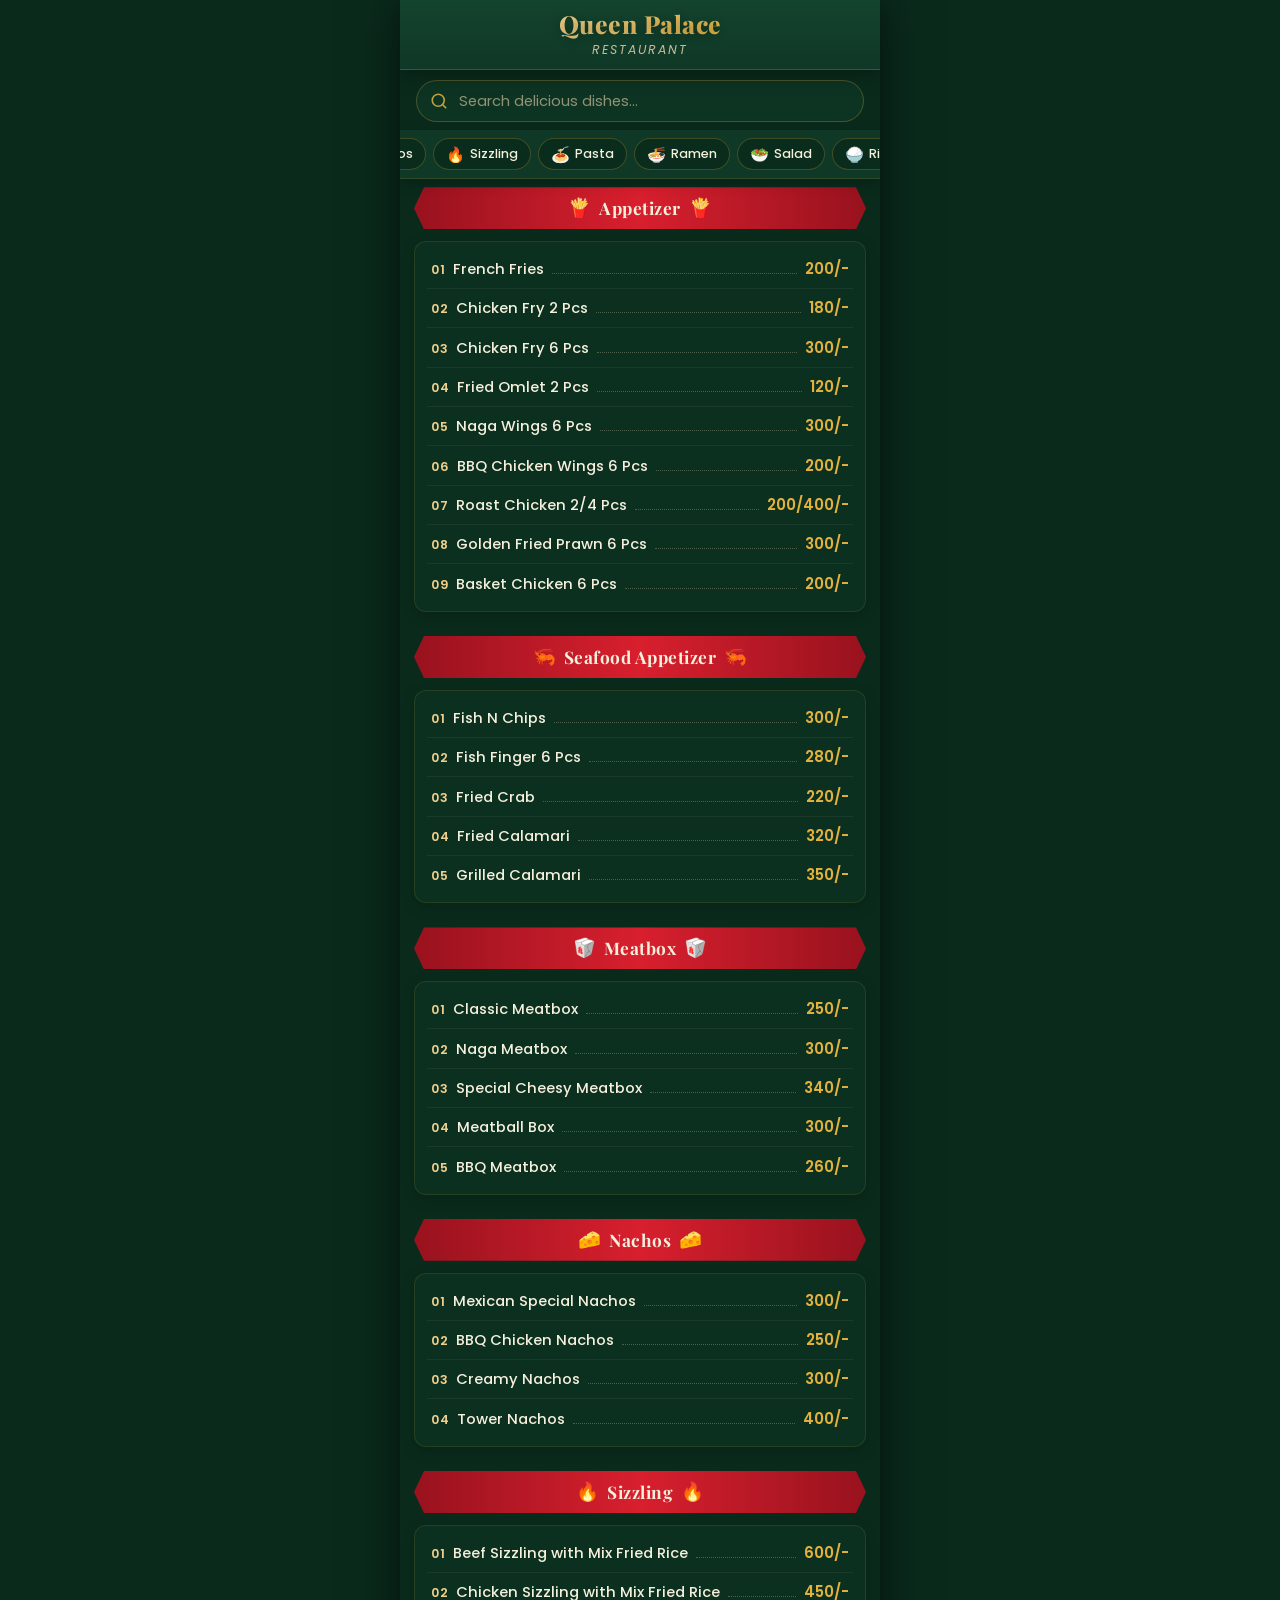
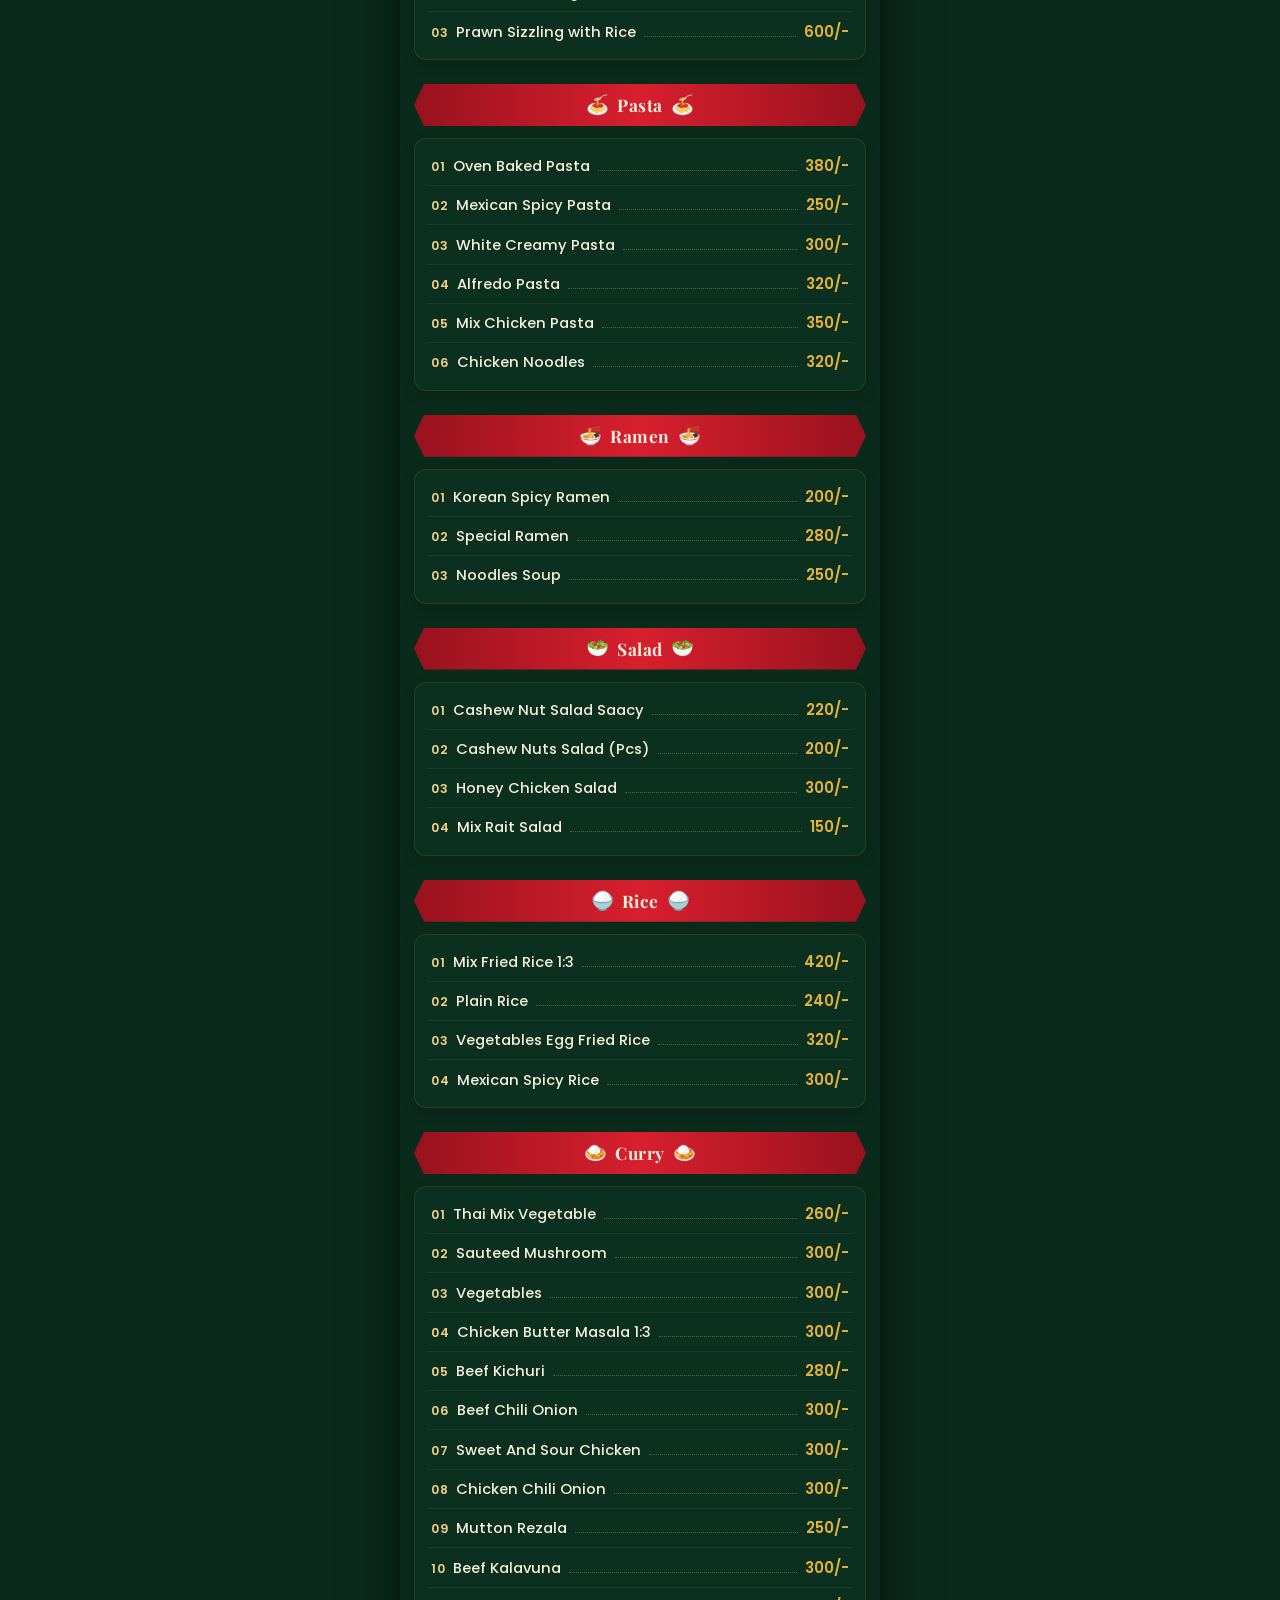
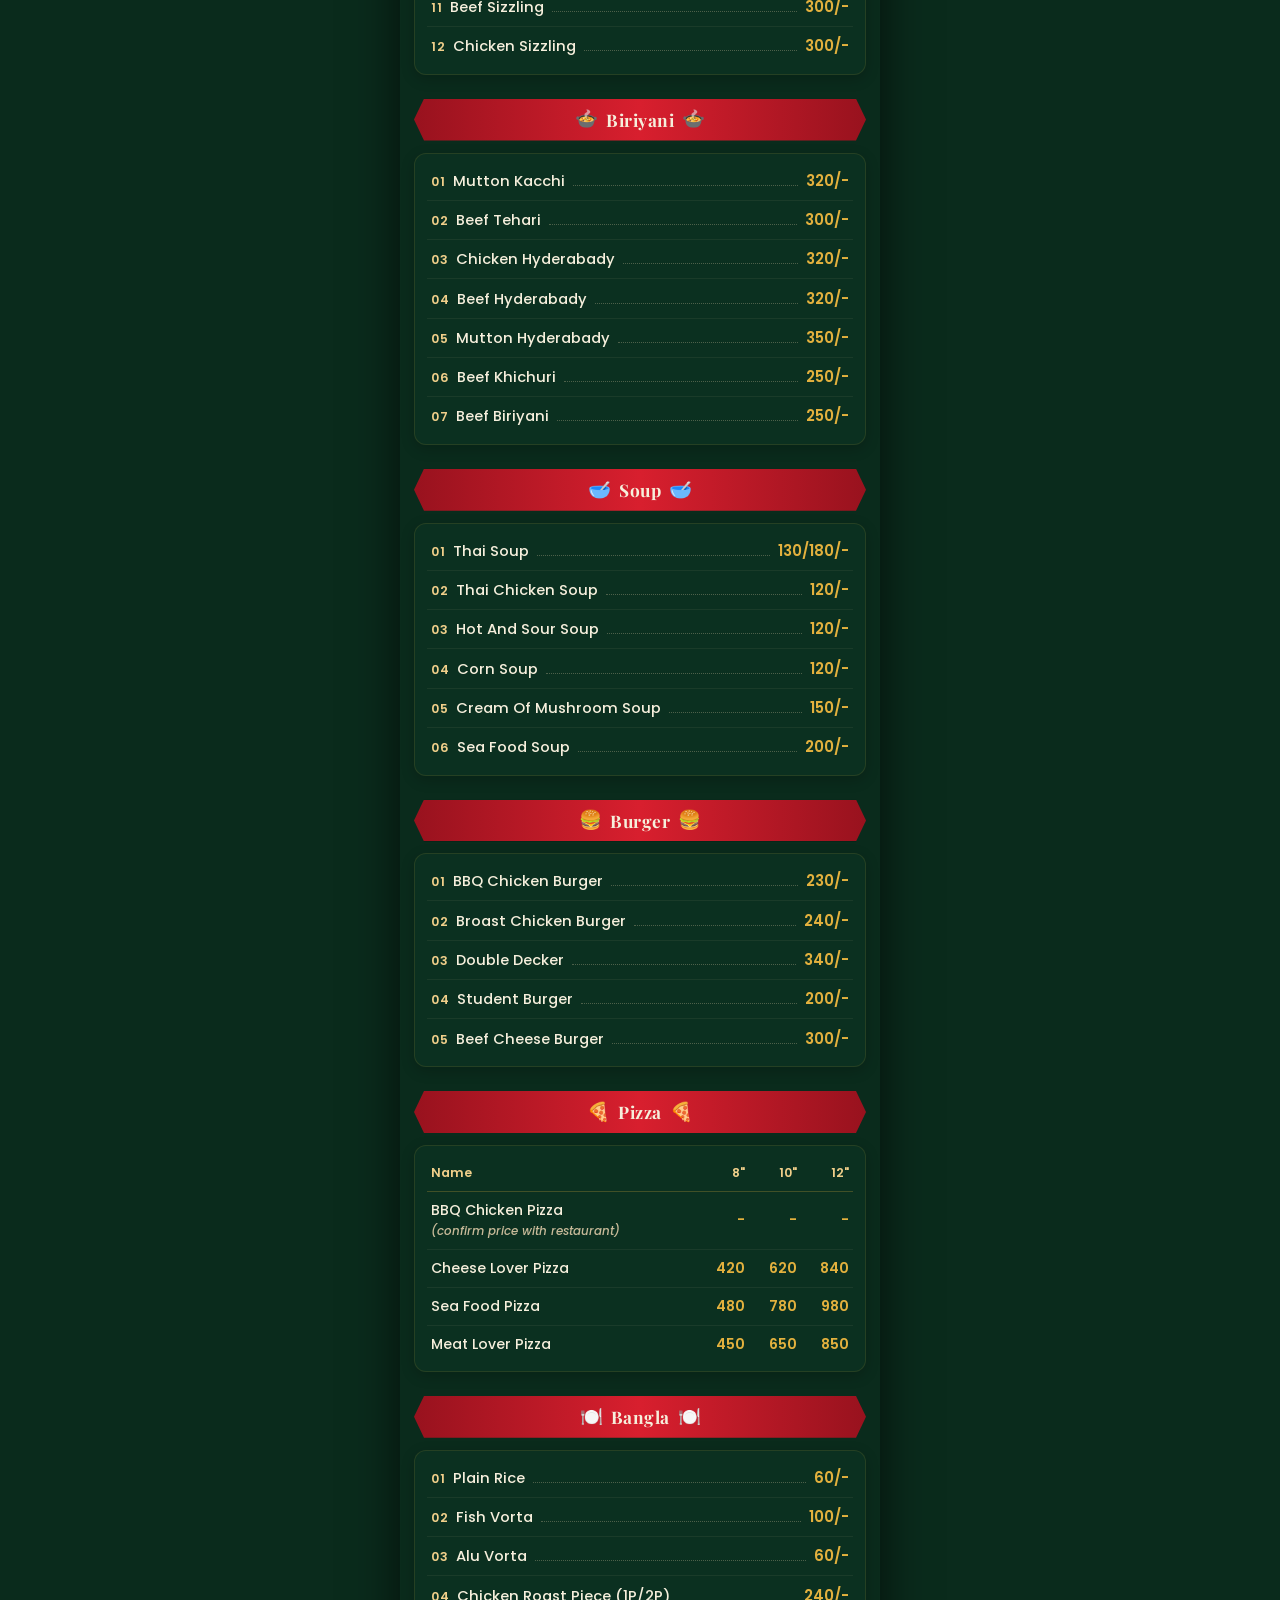
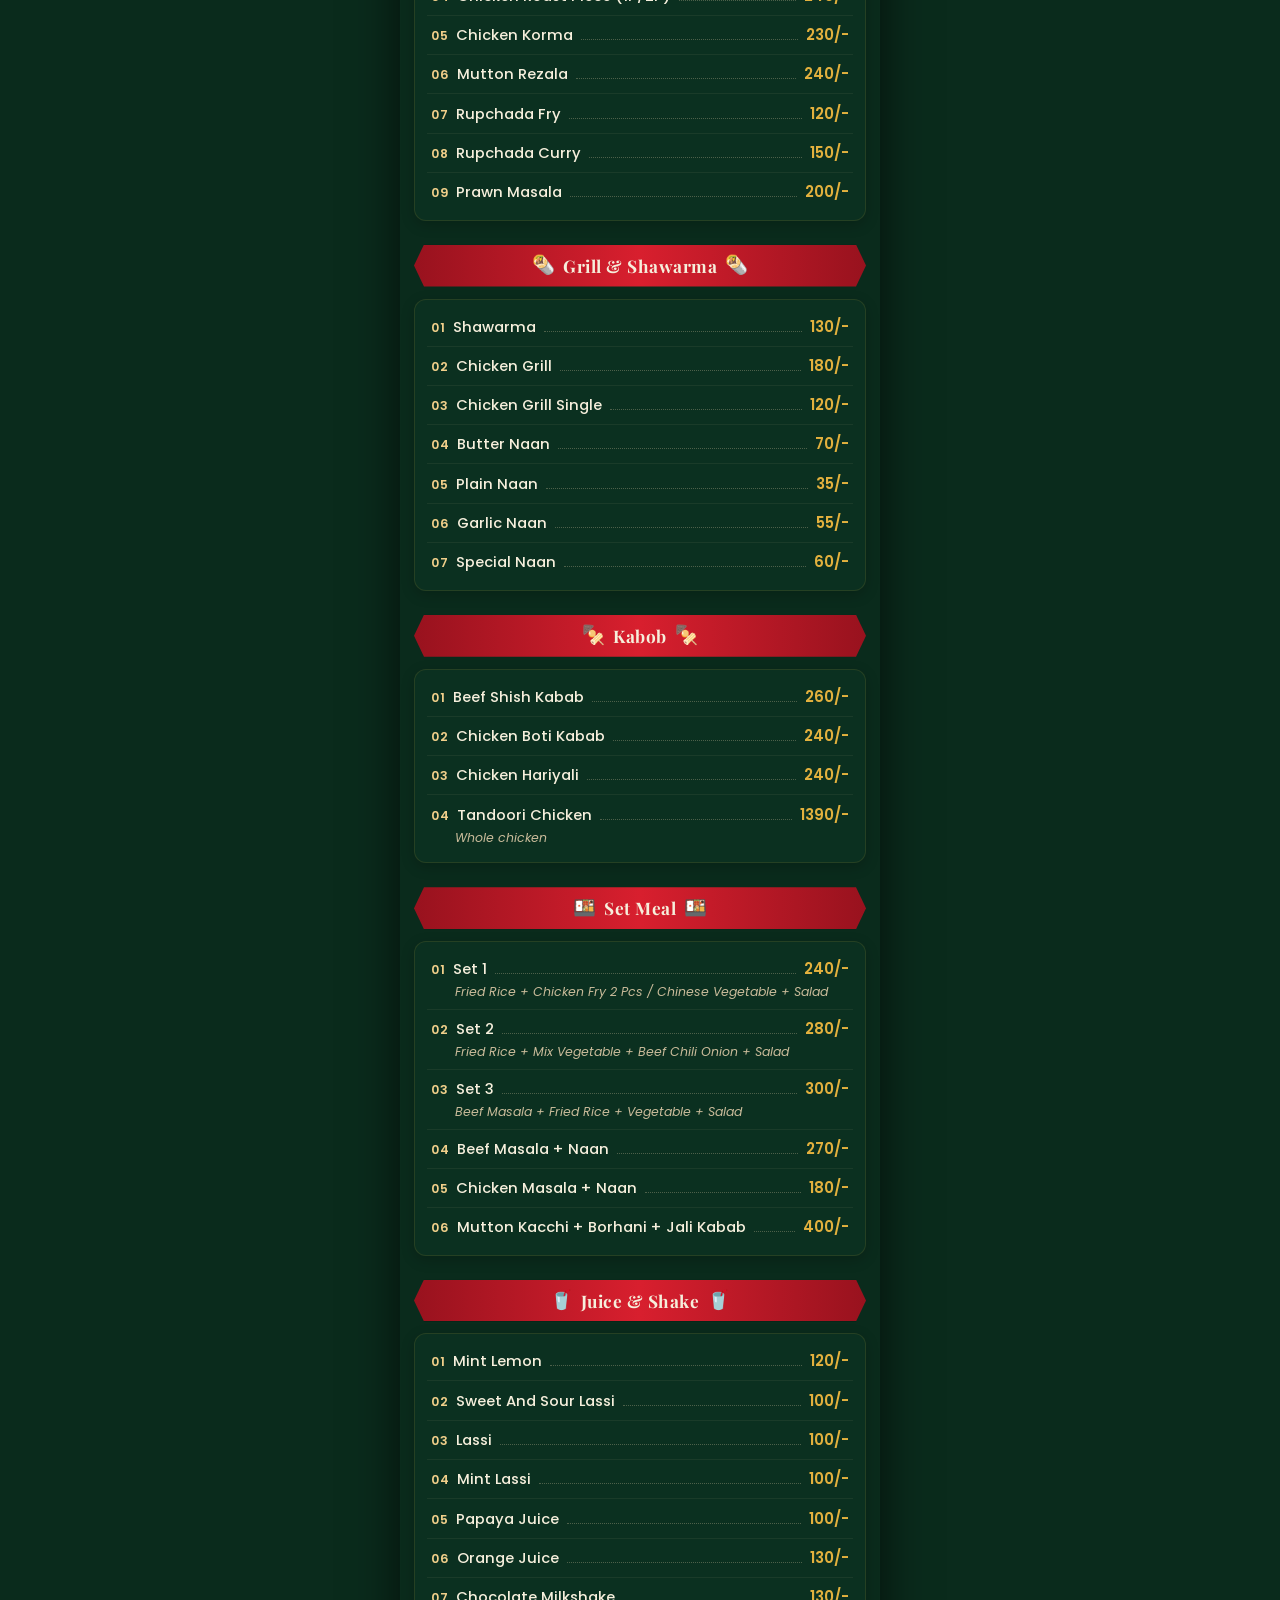
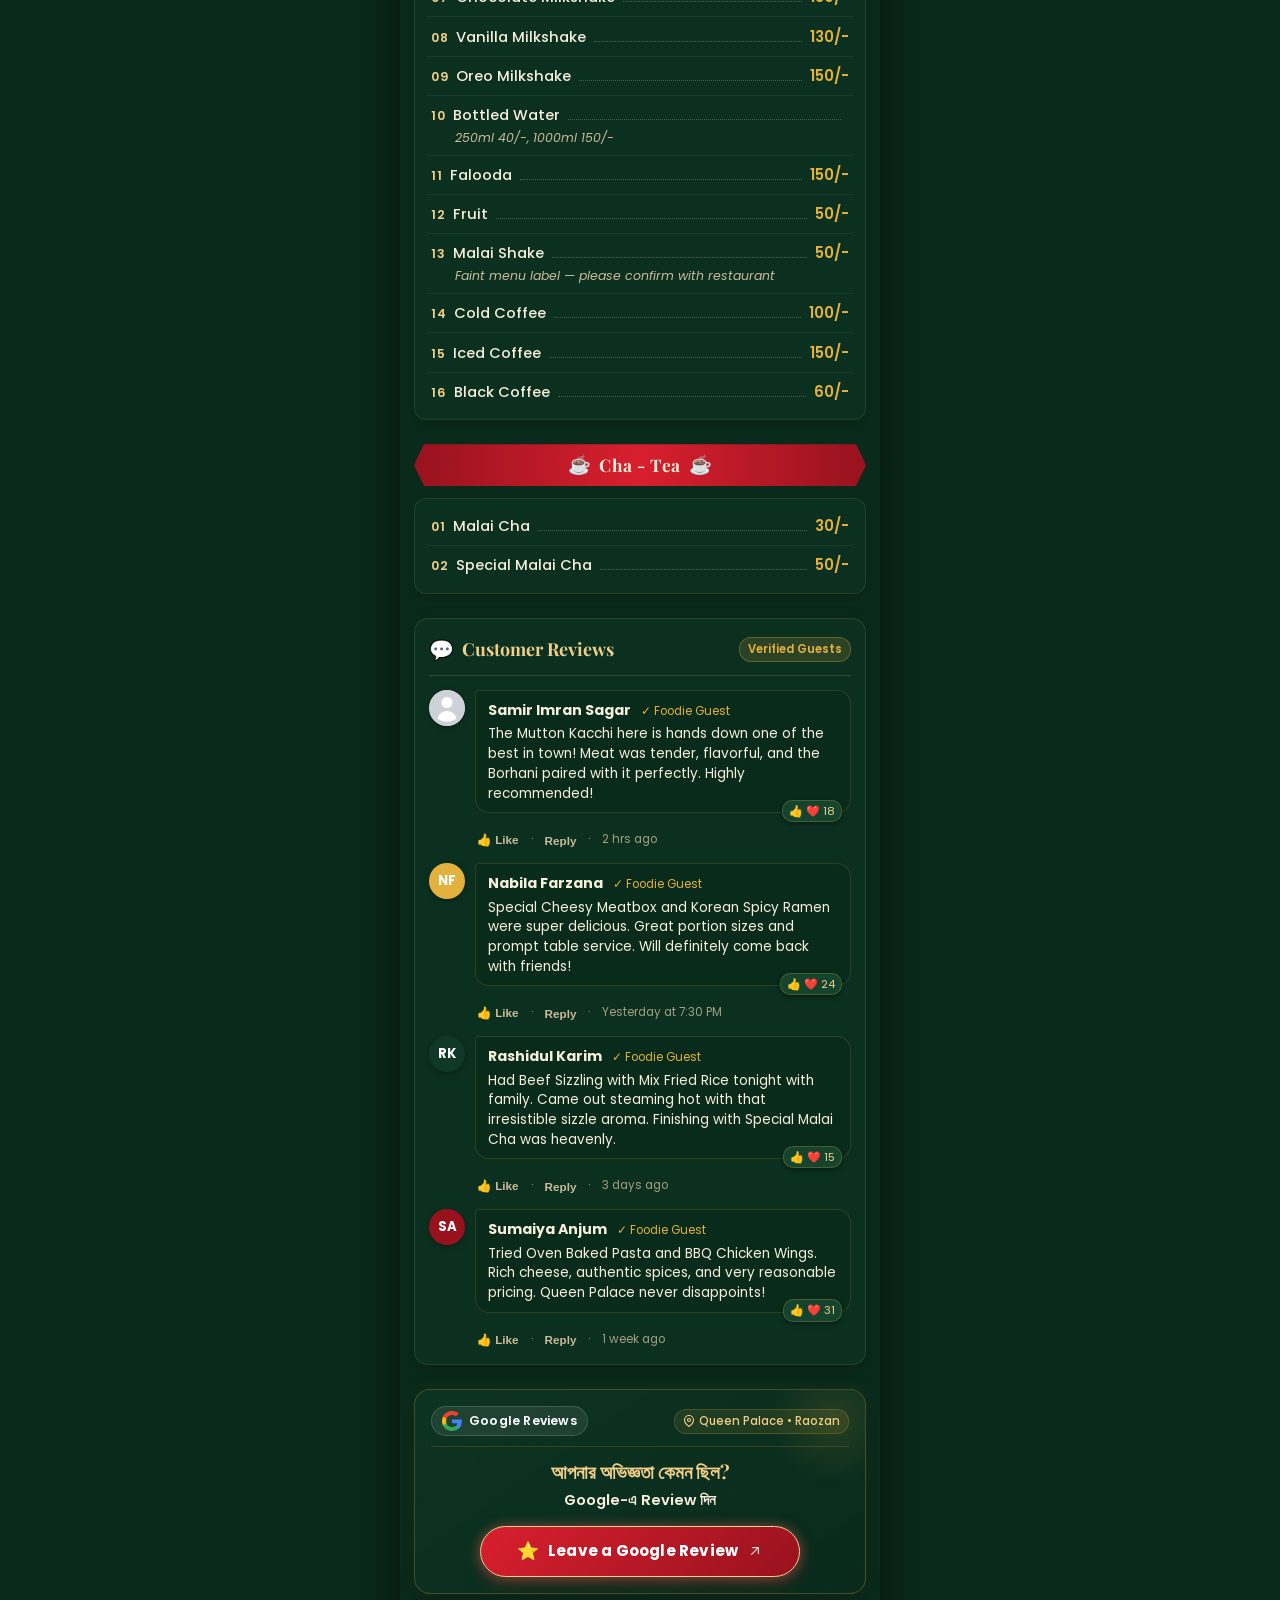
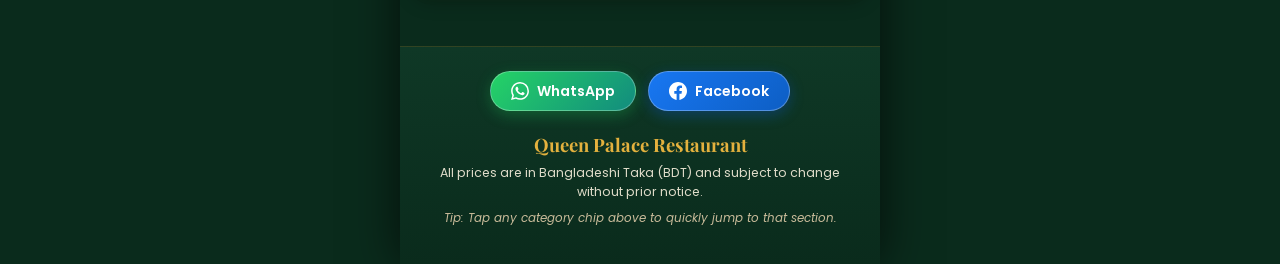
<file: index.html>
<!doctype html>
<html lang="en">
<head>
  <meta charset="UTF-8" />
  <meta name="viewport" content="width=device-width, initial-scale=1.0, viewport-fit=cover" />
  <title>Queen Palace Restaurant Menu</title>
  <meta name="description" content="Queen Palace Restaurant mobile menu with real-time search, sticky category navigation, authentic customer reviews, and complete dish listings." />
  <meta property="og:title" content="Queen Palace Restaurant Menu" />
  <meta property="og:description" content="Queen Palace Restaurant mobile menu with real-time search, sticky category navigation, authentic customer reviews, and complete dish listings." />
  <meta property="og:type" content="website" />
  <meta name="twitter:card" content="summary_large_image" />

  <!-- Google Fonts: Playfair Display & Poppins -->
  <link rel="preconnect" href="https://fonts.googleapis.com" />
  <link rel="preconnect" href="https://fonts.gstatic.com" crossorigin />
  <link href="https://fonts.googleapis.com/css2?family=Playfair+Display:wght@600;700;800&family=Poppins:wght@400;500;600;700&display=swap" rel="stylesheet" />

  <!-- Stylesheet (Relative path for GitHub Pages and local servers) -->
  <link rel="stylesheet" href="./css/style.css" />
</head>
<body>

  <!-- ===== MAIN APP SHELL ===== -->
  <div class="app-shell">

    <!-- 1. HEADER (Sticky top) -->
    <header class="top" id="app-header">
      <div class="brand-titles">
        <h1 class="brand-title">Queen Palace</h1>
        <span class="brand-subtitle">Restaurant</span>
      </div>
    </header>

    <!-- 2. SEARCH BAR -->
    <div class="search-container">
      <div class="search-input-wrap">
        <svg class="search-icon" viewBox="0 0 24 24" fill="none" stroke="currentColor" stroke-width="2.2" stroke-linecap="round" stroke-linejoin="round" aria-hidden="true">
          <circle cx="11" cy="11" r="8"></circle>
          <line x1="21" y1="21" x2="16.65" y2="16.65"></line>
        </svg>
        <input
          type="search"
          id="menu-search"
          class="search-input"
          placeholder="Search delicious dishes..."
          autocomplete="off"
          aria-label="Search menu items"
        />
        <button id="search-clear" class="search-clear-btn" aria-label="Clear search">✕</button>
      </div>
    </div>

    <!-- 3. STICKY CATEGORY NAV -->
    <nav class="cat-nav" id="category-nav" aria-label="Menu categories">
      <!-- Chips generated dynamically from js/data/menu-data.js -->
    </nav>

    <!-- 4. MENU SECTIONS -->
    <main class="menu-content" id="menu-sections">
      <!-- Generated dynamically from js/data/menu-data.js -->

      <!-- Search Empty Message -->
      <div id="search-empty">
        <div class="empty-icon">🍽️</div>
        <p>No dishes match your search</p>
        <button id="reset-search-btn" type="button">View Full Menu</button>
      </div>

      <!-- 6b. REVIEWS SECTION (Facebook Comment Style) -->
      <section class="reviews-section" id="reviews-section" aria-label="Customer Reviews">
        <div class="reviews-header">
          <div class="reviews-title-wrap">
            <span style="font-size: 1.25rem;" aria-hidden="true">💬</span>
            <h2 class="reviews-title">Customer Reviews</h2>
          </div>
          <span class="reviews-badge">Verified Guests</span>
        </div>
        <div class="reviews-list" id="reviews-list">
          <!-- Rendered dynamically from js/data/reviews-data.js -->
        </div>
      </section>

      <!-- 7. GOOGLE REVIEWS SECTION -->
      <section class="google-reviews-section" id="google-reviews-section" aria-label="Google Reviews">
        <div class="google-review-card">
          <div class="google-review-header">
            <div class="google-brand-badge">
              <svg class="google-icon" viewBox="0 0 24 24" width="20" height="20" aria-hidden="true">
                <path fill="#4285F4" d="M23.745 12.27c0-.7-.06-1.4-.19-2.07H12v4.51h6.6c-.29 1.52-1.14 2.82-2.4 3.68v3.05h3.88c2.27-2.09 3.66-5.17 3.66-9.17z"/>
                <path fill="#34A853" d="M12 24c3.24 0 5.95-1.08 7.93-2.91l-3.88-3.05c-1.08.72-2.45 1.16-4.05 1.16-3.12 0-5.77-2.1-6.72-4.93H1.25v3.15C3.26 21.36 7.33 24 12 24z"/>
                <path fill="#FBBC05" d="M5.28 14.27c-.25-.72-.38-1.49-.38-2.27s.13-1.55.38-2.27V6.58H1.25C.45 8.16 0 9.99 0 12s.45 3.84 1.25 5.42l4.03-3.15z"/>
                <path fill="#EA4335" d="M12 4.75c1.77 0 3.35.61 4.6 1.8l3.42-3.42C17.95 1.19 15.24 0 12 0 7.33 0 3.26 2.64 1.25 6.58l4.03 3.15c.95-2.83 3.6-4.98 6.72-4.98z"/>
              </svg>
              <span>Google Reviews</span>
            </div>
            <div class="restaurant-loc-chip">
              <svg width="12" height="12" viewBox="0 0 24 24" fill="none" stroke="currentColor" stroke-width="2.2" stroke-linecap="round" stroke-linejoin="round" aria-hidden="true">
                <path d="M21 10c0 7-9 13-9 13s-9-6-9-13a9 9 0 0 1 18 0z"></path>
                <circle cx="12" cy="10" r="3"></circle>
              </svg>
              <span id="google-review-loc-text">Queen Palace • Raozan</span>
            </div>
          </div>

          <h2 class="google-review-title" id="google-review-title">আপনার অভিজ্ঞতা কেমন ছিল?</h2>
          <p class="google-review-prompt" id="google-review-prompt">Google-এ Review দিন</p>

          <!-- Prominent Leave a Google Review Button -->
          <a
            href="https://search.google.com/local/writereview?placeid=ChIJhSuxdgAtrTAR6WTKxWA71Wo"
            target="_blank"
            rel="noopener noreferrer"
            class="google-review-button"
            id="google-review-action-btn"
            aria-label="Leave a Google Review for Queen Palace Restaurant"
          >
            <span class="btn-star-icon" aria-hidden="true">⭐</span>
            <span class="btn-label" id="google-review-btn-label">Leave a Google Review</span>
            <svg class="btn-arrow" viewBox="0 0 20 20" width="16" height="16" fill="currentColor" aria-hidden="true">
              <path fill-rule="evenodd" d="M5.22 14.78a.75.75 0 001.06 0l7.22-7.22v5.69a.75.75 0 001.5 0v-7.5a.75.75 0 00-.75-.75h-7.5a.75.75 0 000 1.5h5.69l-7.22 7.22a.75.75 0 000 1.06z" clip-rule="evenodd" />
            </svg>
          </a>
        </div>
      </section>
    </main>

    <!-- 8. FLOATING ACTION BUTTONS -->
    <button id="back-to-top" aria-label="Back to top">↑</button>

    <!-- 9. FOOTER -->
    <footer class="site-footer">
      <div class="footer-actions-wrap">
        <a
          href="https://wa.me/8801886929343?text=Hiii"
          target="_blank"
          rel="noopener noreferrer"
          class="footer-action-btn footer-whatsapp-btn"
          id="footer-whatsapp-link"
          aria-label="Order or Chat on WhatsApp with Queen Palace Restaurant"
        >
          <svg class="whatsapp-icon" viewBox="0 0 24 24" width="18" height="18" fill="currentColor" aria-hidden="true">
            <path d="M17.472 14.382c-.297-.149-1.758-.867-2.03-.967-.273-.099-.471-.148-.67.15-.197.297-.767.966-.94 1.164-.173.199-.347.223-.644.075-.297-.15-1.255-.463-2.39-1.475-.883-.788-1.48-1.761-1.653-2.059-.173-.297-.018-.458.13-.606.134-.133.298-.347.446-.52.149-.174.198-.298.298-.497.099-.198.05-.371-.025-.52-.075-.149-.669-1.612-.916-2.207-.242-.579-.487-.5-.669-.51-.173-.008-.371-.01-.57-.01-.198 0-.52.074-.792.372-.272.297-1.04 1.016-1.04 2.479 0 1.462 1.065 2.875 1.213 3.074.149.198 2.096 3.2 5.077 4.487.709.306 1.262.489 1.694.625.712.227 1.36.195 1.871.118.571-.085 1.758-.719 2.006-1.413.248-.694.248-1.289.173-1.413-.074-.124-.272-.198-.57-.347m-5.421 7.403h-.004a9.87 9.87 0 01-5.031-1.378l-.361-.214-3.741.982.998-3.648-.235-.374a9.86 9.86 0 01-1.51-5.26c.001-5.45 4.436-9.884 9.888-9.884 2.64 0 5.122 1.03 6.988 2.898a9.825 9.825 0 012.893 6.994c-.003 5.45-4.437 9.884-9.885 9.884m8.413-18.297A11.815 11.815 0 0012.05 0C5.495 0 .16 5.335.157 11.892c0 2.096.547 4.142 1.588 5.945L.057 24l6.305-1.654a11.882 11.882 0 005.683 1.448h.005c6.554 0 11.89-5.335 11.893-11.893a11.821 11.821 0 00-3.48-8.413Z"/>
          </svg>
          <span id="footer-whatsapp-text">WhatsApp</span>
        </a>
        <a
          href="https://www.facebook.com/queenplacerestaurant/"
          target="_blank"
          rel="noopener noreferrer"
          class="footer-action-btn footer-facebook-btn"
          id="footer-facebook-link"
          aria-label="Visit Queen Palace Restaurant on Facebook"
        >
          <svg class="facebook-icon" viewBox="0 0 24 24" width="18" height="18" fill="currentColor" aria-hidden="true">
            <path d="M24 12.073c0-6.627-5.373-12-12-12s-12 5.373-12 12c0 5.99 4.388 10.954 10.125 11.854v-8.385H7.078v-3.47h3.047V9.43c0-3.007 1.792-4.669 4.533-4.669 1.312 0 2.686.235 2.686.235v2.953H15.83c-1.491 0-1.956.925-1.956 1.874v2.25h3.328l-.532 3.47h-2.796v8.385C19.612 23.027 24 18.062 24 12.073z"/>
          </svg>
          <span id="footer-facebook-text">Facebook</span>
        </a>
      </div>
      <h3 class="footer-title" id="footer-restaurant-name">Queen Palace Restaurant</h3>
      <p class="footer-note" id="footer-restaurant-note">All prices are in Bangladeshi Taka (BDT) and subject to change without prior notice.</p>
      <p class="footer-hint" id="footer-restaurant-hint">Tip: Tap any category chip above to quickly jump to that section.</p>
    </footer>

  </div>

  <!-- ===== JAVASCRIPT & DATA MODULES (Relative paths for GitHub Pages) ===== -->
  <script src="./js/data/restaurant-info.js"></script>
  <script src="./js/data/menu-data.js"></script>
  <script src="./js/data/reviews-data.js"></script>
  <script src="./js/data/animation-data.js"></script>
  <script src="./js/app.js"></script>
</body>
</html>
</file>
<file: css/style.css>
/* ================================================================================
   QUEEN PALACE RESTAURANT - MOBILE MENU STYLESHEET
   ================================================================================ */

/* ===== DESIGN TOKENS & RESET ===== */
:root {
  --green-deep: #0a2b1c;
  --green-panel: #0f3826;
  --green-panel-2: #14432e;
  --red: #d81f2e;
  --red-dark: #98121e;
  --gold: #e3b13e;
  --gold-soft: #f0cf8a;
  --cream: #f6efdc;
  --cream-dim: #c9bb9a;

  /* Dynamic header & nav heights set via JavaScript */
  --header-actual-h: 70px;
  --nav-actual-h: 46px;
}

* {
  box-sizing: border-box;
  margin: 0;
  padding: 0;
  -webkit-tap-highlight-color: transparent;
}

html {
  scroll-behavior: smooth;
  background-color: #05170f;
  overflow-x: hidden;
  overflow-y: auto;
  -webkit-overflow-scrolling: touch;
  touch-action: manipulation;
  min-height: 100%;
}

body {
  background-color: var(--green-deep);
  color: var(--cream);
  font-family: 'Poppins', -apple-system, BlinkMacSystemFont, 'Segoe UI', sans-serif;
  font-size: 14.5px;
  line-height: 1.5;
  overflow-x: clip;
  overflow-y: visible;
  min-height: 100%;
  -webkit-overflow-scrolling: touch;
  touch-action: manipulation;
  -webkit-font-smoothing: antialiased;
  -moz-osx-font-smoothing: grayscale;
}

/* ===== MOBILE-FIRST APP SHELL ===== */
.app-shell {
  width: 100%;
  max-width: 480px;
  margin: 0 auto;
  background-color: var(--green-deep);
  min-height: 100vh;
  position: relative;
  box-shadow: 0 0 45px rgba(0, 0, 0, 0.65);
  display: flex;
  flex-direction: column;
  overflow-x: clip;
}

/* ===== FOOD-FALLING ENTRANCE SHOWER (SILKY SMOOTH GPU-OPTIMIZED) ===== */
#food-shower-overlay {
  position: fixed;
  top: 0;
  left: 0;
  width: 100%;
  height: 100%;
  pointer-events: none !important;
  z-index: 99990;
  overflow: hidden;
  contain: strict;
}

.food-shower-item {
  position: absolute;
  top: 0;
  left: var(--item-left, 50%);
  pointer-events: none !important;
  user-select: none;
  -webkit-user-select: none;
  contain: layout style paint;
  will-change: transform, opacity;
  transform: translate3d(0, -90px, 0) rotate(var(--rot-start, 0deg));
  backface-visibility: hidden;
  -webkit-backface-visibility: hidden;
  animation-name: foodFallDownward;
  animation-timing-function: cubic-bezier(0.33, 0, 0.45, 1);
  animation-fill-mode: forwards;
  display: flex;
  align-items: center;
  justify-content: center;
  line-height: 1;
}

.food-shower-item .food-emoji {
  display: inline-block;
  font-size: var(--item-font-size, 42px);
  line-height: 1;
  font-family: "Apple Color Emoji", "Segoe UI Emoji", "Segoe UI Symbol", "Noto Color Emoji", sans-serif;
  text-rendering: optimizeSpeed;
  -webkit-font-smoothing: antialiased;
  text-shadow: 0 4px 10px rgba(0, 0, 0, 0.45);
  pointer-events: none !important;
  transform: translateZ(0);
  backface-visibility: hidden;
}

@keyframes foodFallDownward {
  0% {
    transform: translate3d(0, -90px, 0) rotate(var(--rot-start, 0deg));
    opacity: 0;
  }
  6% {
    opacity: 1;
  }
  88% {
    opacity: 1;
  }
  100% {
    transform: translate3d(var(--drift-x, 0px), calc(100vh + 100px), 0) rotate(var(--rot-end, 0deg));
    opacity: 0;
  }
}

/* Keep #entrance-curtain hidden so website loads normally */
#entrance-curtain {
  display: none !important;
}

/* ===== STICKY HEADER ===== */
header.top {
  position: sticky;
  top: env(safe-area-inset-top, 0px);
  z-index: 100;
  background: linear-gradient(180deg, var(--green-panel-2) 0%, var(--green-panel) 100%);
  border-bottom: 1px solid rgba(227, 177, 62, 0.2);
  box-shadow: 0 4px 18px rgba(0, 0, 0, 0.35);
  padding: 10px 16px 10px;
  display: flex;
  align-items: center;
  justify-content: center;
  text-align: center;
  animation: headerFadeUp 0.6s ease-out;
}

@keyframes headerFadeUp {
  from { opacity: 0; transform: translateY(-8px); }
  to { opacity: 1; transform: translateY(0); }
}

.brand-titles {
  display: flex;
  flex-direction: column;
  align-items: center;
  text-align: center;
}

.brand-title {
  font-family: 'Playfair Display', Georgia, serif;
  font-size: 1.55rem;
  font-weight: 800;
  line-height: 1.15;
  letter-spacing: 0.5px;
  background: linear-gradient(135deg, var(--gold-soft) 0%, var(--gold) 100%);
  -webkit-background-clip: text;
  -webkit-text-fill-color: transparent;
  text-shadow: 0 2px 10px rgba(0,0,0,0.3);
}

.brand-subtitle {
  font-size: 0.78rem;
  color: var(--cream-dim);
  font-style: italic;
  letter-spacing: 2px;
  text-transform: uppercase;
  margin-top: 2px;
}

/* ===== SEARCH BAR ===== */
.search-container {
  padding: 10px 16px 8px;
  background: var(--green-deep);
  transition: padding 0.28s cubic-bezier(0.16, 1, 0.3, 1),
              background-color 0.28s ease,
              box-shadow 0.28s ease;
  will-change: padding;
}

/* Entire container gently expands on interaction to improve mobile touch visibility */
.search-container:focus-within,
.search-container.is-focused {
  padding: 14px 14px 12px;
  background: #09281a;
  box-shadow: 0 6px 22px rgba(0, 0, 0, 0.35);
}

.search-input-wrap {
  position: relative;
  display: flex;
  align-items: center;
  transition: transform 0.28s cubic-bezier(0.16, 1, 0.3, 1);
}

.search-icon {
  position: absolute;
  left: 14px;
  width: 18px;
  height: 18px;
  color: var(--gold);
  pointer-events: none;
  opacity: 0.85;
  transform-origin: center center;
  transition: transform 0.25s ease, opacity 0.25s ease, color 0.25s ease, filter 0.25s ease;
}

/* Subtle pulse animation for search icon on focus */
@keyframes searchIconPulse {
  0% {
    transform: scale(1);
    opacity: 0.85;
    filter: drop-shadow(0 0 0 rgba(227, 177, 62, 0));
  }
  50% {
    transform: scale(1.22);
    opacity: 1;
    color: #fff3c9;
    filter: drop-shadow(0 0 5px rgba(227, 177, 62, 0.85));
  }
  100% {
    transform: scale(1);
    opacity: 0.85;
    filter: drop-shadow(0 0 0 rgba(227, 177, 62, 0));
  }
}

.search-container:focus-within .search-icon,
.search-container.is-focused .search-icon,
.search-input:focus ~ .search-icon {
  animation: searchIconPulse 1.6s ease-in-out infinite;
  color: var(--gold);
  opacity: 1;
}

.search-input {
  width: 100%;
  height: 42px;
  padding: 0 42px 0 42px;
  border-radius: 21px;
  background-color: rgba(15, 56, 38, 0.7);
  border: 1px solid rgba(227, 177, 62, 0.28);
  color: var(--cream);
  font-family: 'Poppins', sans-serif;
  font-size: 0.92rem;
  outline: none;
  transition: height 0.28s cubic-bezier(0.16, 1, 0.3, 1),
              padding 0.28s cubic-bezier(0.16, 1, 0.3, 1),
              font-size 0.22s ease,
              background-color 0.22s ease,
              border-color 0.22s ease,
              box-shadow 0.22s ease;
}

.search-input::placeholder {
  color: var(--cream-dim);
  opacity: 0.7;
}

/* Expanded touch target & elevated focus state for mobile */
.search-container:focus-within .search-input,
.search-container.is-focused .search-input,
.search-input:focus {
  height: 48px;
  font-size: 0.96rem;
  border-radius: 24px;
  border-color: var(--gold);
  background-color: rgba(20, 67, 46, 0.95);
  box-shadow: 0 0 0 3px rgba(227, 177, 62, 0.28), 0 4px 16px rgba(0, 0, 0, 0.3);
}

.search-clear-btn {
  position: absolute;
  right: 12px;
  width: 26px;
  height: 26px;
  background: rgba(227, 177, 62, 0.12);
  border: 1px solid rgba(227, 177, 62, 0.25);
  border-radius: 50%;
  color: var(--cream-dim);
  cursor: pointer;
  display: none;
  font-size: 13px;
  line-height: 1;
  align-items: center;
  justify-content: center;
  transition: all 0.2s ease;
}

.search-clear-btn:hover,
.search-clear-btn:active {
  background: rgba(227, 177, 62, 0.28);
  color: var(--gold);
  border-color: var(--gold);
}

/* ===== STICKY CATEGORY NAV ===== */
nav.cat-nav {
  position: sticky;
  top: var(--header-actual-h);
  z-index: 90;
  background-color: var(--green-panel);
  border-bottom: 1px solid rgba(227, 177, 62, 0.15);
  box-shadow: 0 4px 12px rgba(0, 0, 0, 0.25);
  padding: 8px 12px;
  overflow-x: auto;
  overflow-y: hidden;
  white-space: nowrap;
  scrollbar-width: none;
  -ms-overflow-style: none;
  -webkit-overflow-scrolling: touch;
  touch-action: pan-x pan-y;
  display: flex;
  gap: 7px;
}

nav.cat-nav::-webkit-scrollbar {
  display: none;
}

.cat-chip {
  display: inline-flex;
  align-items: center;
  gap: 5px;
  font-family: inherit;
  -webkit-appearance: none;
  appearance: none;
  outline: none;
  background-color: rgba(10, 43, 28, 0.85);
  border: 1px solid rgba(227, 177, 62, 0.25);
  color: var(--cream);
  padding: 6px 12px;
  border-radius: 18px;
  font-size: 0.78rem;
  font-weight: 500;
  text-decoration: none;
  cursor: pointer;
  transition: background-color 0.2s, border-color 0.2s, color 0.2s, transform 0.15s;
  flex-shrink: 0;
}

.cat-chip:active {
  transform: scale(0.96);
}

.cat-chip.active {
  background-color: var(--red);
  border-color: var(--red-dark);
  color: #ffffff;
  box-shadow: 0 2px 8px rgba(216, 31, 46, 0.45);
  font-weight: 600;
}

.cat-chip .chip-emoji {
  font-size: 0.95rem;
  line-height: 1;
}

/* ===== MENU SECTIONS CONTAINER ===== */
main.menu-content {
  flex: 1;
  padding: 8px 14px 28px;
}

/* Category Section */
.cat-section {
  margin-bottom: 24px;
  /* Scroll-margin dynamically calculated from measured heights */
  scroll-margin-top: calc(var(--header-actual-h) + var(--nav-actual-h) + 10px);
  opacity: 0;
  transform: translateY(16px);
  transition: opacity 0.5s ease-out, transform 0.5s ease-out;
}

.cat-section.is-revealed {
  opacity: 1;
  transform: translateY(0);
}

/* Ribbon Header */
.cat-ribbon {
  position: relative;
  overflow: hidden;
  background: linear-gradient(90deg, var(--red-dark) 0%, var(--red) 50%, var(--red-dark) 100%);
  color: var(--cream);
  text-align: center;
  padding: 8px 18px;
  margin-bottom: 12px;
  /* Torn-flag / ribbon notches on both ends */
  clip-path: polygon(10px 0%, calc(100% - 10px) 0%, 100% 50%, calc(100% - 10px) 100%, 10px 100%, 0% 50%);
  box-shadow: 0 3px 10px rgba(0, 0, 0, 0.4);
  display: flex;
  align-items: center;
  justify-content: center;
  gap: 8px;
}

/* Keep ribbon text and emojis above the shine sweep */
.cat-ribbon h2,
.cat-ribbon .ribbon-emoji {
  position: relative;
  z-index: 2;
}

/* Subtle Animated Shine Sweep Effect Across the Red Tagline Line */
@keyframes ribbonShineSweep {
  0% {
    transform: translateX(-160%) skewX(-24deg);
    opacity: 0;
  }
  2.5% {
    opacity: 0.9;
  }
  22% {
    opacity: 0.9;
  }
  25% {
    transform: translateX(380%) skewX(-24deg);
    opacity: 0;
  }
  25.01%, 100% {
    transform: translateX(-160%) skewX(-24deg);
    opacity: 0;
  }
}

.cat-ribbon::after {
  content: '';
  position: absolute;
  top: -50%;
  left: 0;
  width: 38%;
  height: 200%;
  background: linear-gradient(
    90deg,
    rgba(255, 255, 255, 0) 0%,
    rgba(255, 220, 220, 0.12) 20%,
    rgba(255, 255, 255, 0.48) 50%,
    rgba(255, 220, 220, 0.12) 80%,
    rgba(255, 255, 255, 0) 100%
  );
  transform: translateX(-160%) skewX(-24deg);
  filter: blur(2.5px);
  pointer-events: none;
  z-index: 1;
  will-change: transform, opacity;
  animation: ribbonShineSweep 6s cubic-bezier(0.35, 0, 0.25, 1) infinite;
  animation-delay: var(--shine-delay, 0s);
}

/* Independent staggered delay fallback for tagline lines */
.cat-section:nth-child(6n+1) .cat-ribbon::after { animation-delay: 0s; }
.cat-section:nth-child(6n+2) .cat-ribbon::after { animation-delay: 1.1s; }
.cat-section:nth-child(6n+3) .cat-ribbon::after { animation-delay: 2.2s; }
.cat-section:nth-child(6n+4) .cat-ribbon::after { animation-delay: 3.3s; }
.cat-section:nth-child(6n+5) .cat-ribbon::after { animation-delay: 4.4s; }
.cat-section:nth-child(6n+6) .cat-ribbon::after { animation-delay: 5.5s; }

.cat-ribbon h2 {
  font-family: 'Playfair Display', Georgia, serif;
  font-size: 1.08rem;
  font-weight: 700;
  letter-spacing: 0.5px;
  text-transform: capitalize;
}

.cat-ribbon .ribbon-emoji {
  font-size: 1.15rem;
  line-height: 1;
}

/* Category Items Card */
.items-container {
  background-color: rgba(15, 56, 38, 0.45);
  border: 1px solid rgba(227, 177, 62, 0.12);
  border-radius: 12px;
  padding: 8px 12px;
  box-shadow: 0 4px 14px rgba(0, 0, 0, 0.2);
}

/* Smooth Fade-In Animation for Menu Items */
@keyframes menuItemFadeIn {
  0% {
    opacity: 0;
    transform: translateY(8px);
  }
  100% {
    opacity: 1;
    transform: translateY(0);
  }
}

.item-row.item-fade-in,
.combo-row.item-fade-in,
.pizza-row.item-fade-in,
.item-row.item-pop-in,
.combo-row.item-pop-in,
.pizza-row.item-pop-in {
  animation: menuItemFadeIn 0.35s cubic-bezier(0.16, 1, 0.3, 1) both;
  animation-delay: var(--pop-delay, 0ms);
  transform-origin: center left;
  will-change: transform, opacity;
}

/* Item Row: 01 Name ..... Price */
.item-row {
  display: flex;
  align-items: baseline;
  padding: 8px 4px;
  border-bottom: 1px solid rgba(201, 187, 154, 0.08);
  font-size: 0.92rem;
}

.item-row:last-child {
  border-bottom: none;
}

.item-num {
  color: var(--gold-soft);
  font-weight: 600;
  font-size: 0.78rem;
  margin-right: 8px;
  letter-spacing: 0.5px;
  flex-shrink: 0;
}

.item-name {
  color: var(--cream);
  font-weight: 500;
  flex-shrink: 0;
}

.item-dots {
  flex: 1;
  border-bottom: 1.5px dotted rgba(201, 187, 154, 0.35);
  margin: 0 8px;
  height: 1em;
}

.item-price {
  color: var(--gold);
  font-weight: 600;
  white-space: nowrap;
  flex-shrink: 0;
  font-size: 0.93rem;
}

/* Combo Row: Name + Price, with Description underneath */
.combo-row {
  padding: 8px 4px;
  border-bottom: 1px solid rgba(201, 187, 154, 0.08);
}

.combo-row:last-child {
  border-bottom: none;
}

.combo-main {
  display: flex;
  align-items: baseline;
  font-size: 0.92rem;
}

.combo-desc {
  font-size: 0.78rem;
  color: var(--cream-dim);
  margin-top: 3px;
  padding-left: 24px;
  font-style: italic;
  line-height: 1.4;
}

/* Special Pizza Size Table */
.pizza-table {
  width: 100%;
  border-collapse: collapse;
  margin-top: 4px;
}

.pizza-table th {
  color: var(--gold-soft);
  font-size: 0.78rem;
  font-weight: 600;
  padding: 6px 4px 8px;
  border-bottom: 1.5px solid rgba(227, 177, 62, 0.25);
}

.pizza-table th.col-name {
  text-align: left;
  font-family: 'Poppins', sans-serif;
}

.pizza-table th.col-size {
  text-align: right;
  width: 52px;
  font-family: 'Poppins', sans-serif;
}

.pizza-table td {
  padding: 8px 4px;
  border-bottom: 1px solid rgba(201, 187, 154, 0.08);
  font-size: 0.88rem;
}

.pizza-table tr:last-child td {
  border-bottom: none;
}

.pizza-table td.col-name {
  color: var(--cream);
  font-weight: 500;
}

.pizza-table td.col-price {
  text-align: right;
  color: var(--gold);
  font-weight: 600;
  white-space: nowrap;
}

.pizza-table .pizza-note {
  font-size: 0.74rem;
  color: var(--cream-dim);
  font-style: italic;
  display: block;
  margin-top: 2px;
}

/* Search Empty State */
#search-empty {
  display: none;
  text-align: center;
  padding: 40px 16px;
  background-color: rgba(15, 56, 38, 0.35);
  border-radius: 12px;
  border: 1px dashed rgba(227, 177, 62, 0.3);
  margin-top: 16px;
}

#search-empty .empty-icon {
  font-size: 2.2rem;
  margin-bottom: 10px;
}

#search-empty p {
  color: var(--cream);
  font-size: 1rem;
  font-weight: 500;
  margin-bottom: 12px;
}

#search-empty button {
  background: var(--red);
  color: #fff;
  border: none;
  padding: 8px 16px;
  border-radius: 16px;
  font-size: 0.82rem;
  cursor: pointer;
}

/* ===== REVIEWS SECTION (Facebook-Comment Style) ===== */
.reviews-section {
  margin-top: 20px;
  margin-bottom: 24px;
  background-color: rgba(15, 56, 38, 0.45);
  border: 1px solid rgba(227, 177, 62, 0.15);
  border-radius: 14px;
  padding: 16px 14px;
  box-shadow: 0 4px 16px rgba(0, 0, 0, 0.25);
}

.reviews-header {
  display: flex;
  align-items: center;
  justify-content: space-between;
  margin-bottom: 14px;
  padding-bottom: 10px;
  border-bottom: 1px solid rgba(227, 177, 62, 0.18);
}

.reviews-title-wrap {
  display: flex;
  align-items: center;
  gap: 8px;
}

.reviews-title {
  font-family: 'Playfair Display', Georgia, serif;
  font-size: 1.12rem;
  font-weight: 700;
  color: var(--gold-soft);
}

.reviews-badge {
  background-color: rgba(227, 177, 62, 0.15);
  color: var(--gold);
  font-size: 0.72rem;
  padding: 3px 8px;
  border-radius: 12px;
  border: 1px solid rgba(227, 177, 62, 0.3);
  font-weight: 600;
}

.reviews-list {
  display: flex;
  flex-direction: column;
  gap: 14px;
}

.review-item {
  display: flex;
  gap: 10px;
  align-items: flex-start;
}

.review-avatar {
  width: 36px;
  height: 36px;
  border-radius: 50%;
  display: flex;
  align-items: center;
  justify-content: center;
  font-weight: 700;
  font-size: 0.82rem;
  color: #ffffff;
  flex-shrink: 0;
  box-shadow: 0 2px 6px rgba(0, 0, 0, 0.3);
  text-transform: uppercase;
  overflow: hidden;
}

.fb-default-avatar {
  width: 100%;
  height: 100%;
  display: block;
  border-radius: 50%;
}

.review-item-clickable {
  cursor: pointer;
  border-radius: 14px;
  transition: transform 0.15s ease;
}

.review-item-clickable:hover .review-bubble {
  border-color: rgba(227, 177, 62, 0.45);
  background-color: rgba(14, 52, 34, 0.95);
  box-shadow: 0 4px 14px rgba(0, 0, 0, 0.4);
}

.review-item-clickable:active {
  transform: scale(0.99);
}

.review-avatar-link {
  text-decoration: none;
  cursor: pointer;
  display: flex;
  transition: transform 0.18s ease, filter 0.18s ease;
}

.review-avatar-link:hover {
  transform: scale(1.08);
  filter: brightness(1.08);
}

.review-bubble {
  background-color: rgba(10, 43, 28, 0.85);
  border: 1px solid rgba(227, 177, 62, 0.16);
  border-radius: 14px;
  border-top-left-radius: 4px;
  padding: 9px 12px;
  position: relative;
  flex: 1;
}

.review-author {
  font-weight: 700;
  color: var(--cream);
  font-size: 0.88rem;
  display: inline-block;
  margin-right: 6px;
}

.review-author-link {
  text-decoration: none;
  cursor: pointer;
  display: inline-flex;
  align-items: center;
  gap: 5px;
  transition: color 0.15s ease;
}

.review-author-link:hover {
  color: var(--gold-soft);
  text-decoration: underline;
}

.review-verified {
  display: inline-flex;
  align-items: center;
  color: var(--gold);
  font-size: 0.72rem;
  gap: 3px;
}

.review-body {
  color: var(--cream);
  font-size: 0.85rem;
  line-height: 1.45;
  margin-top: 3px;
}

.review-reactions-pill {
  position: absolute;
  right: 8px;
  bottom: -10px;
  background-color: var(--green-panel-2);
  border: 1px solid rgba(227, 177, 62, 0.25);
  border-radius: 10px;
  padding: 2px 6px;
  display: flex;
  align-items: center;
  gap: 3px;
  font-size: 0.7rem;
  color: var(--gold-soft);
  box-shadow: 0 2px 5px rgba(0, 0, 0, 0.4);
}

.review-footer {
  display: flex;
  align-items: center;
  gap: 12px;
  padding-left: 48px;
  margin-top: 4px;
  font-size: 0.73rem;
  color: var(--cream-dim);
}

.review-footer-btn {
  background: none;
  border: none;
  color: var(--cream-dim);
  font-weight: 600;
  font-size: inherit;
  cursor: pointer;
  padding: 0;
  transition: color 0.15s;
}

.review-footer-btn:hover {
  color: var(--gold);
}

.review-footer-btn.liked {
  color: var(--gold);
}

.review-time {
  color: var(--cream-dim);
  opacity: 0.8;
}

/* ===== GOOGLE REVIEWS SECTION ===== */
.google-reviews-section {
  margin-top: 22px;
  margin-bottom: 24px;
}

.google-review-card {
  background: linear-gradient(145deg, rgba(15, 56, 38, 0.65) 0%, rgba(10, 43, 28, 0.88) 100%);
  border: 1px solid rgba(227, 177, 62, 0.25);
  border-radius: 16px;
  padding: 16px 16px 16px;
  text-align: center;
  box-shadow: 0 6px 20px rgba(0, 0, 0, 0.3), 0 0 14px rgba(227, 177, 62, 0.08);
  position: relative;
  overflow: hidden;
}

.google-review-card::before {
  content: '';
  position: absolute;
  top: -35px;
  right: -35px;
  width: 130px;
  height: 130px;
  background: radial-gradient(circle, rgba(227, 177, 62, 0.12) 0%, transparent 70%);
  pointer-events: none;
}

.google-review-header {
  display: flex;
  align-items: center;
  justify-content: space-between;
  gap: 10px;
  margin-bottom: 12px;
  padding-bottom: 10px;
  border-bottom: 1px solid rgba(227, 177, 62, 0.16);
  flex-wrap: wrap;
}

.google-brand-badge {
  display: inline-flex;
  align-items: center;
  gap: 7px;
  background: rgba(255, 255, 255, 0.08);
  border: 1px solid rgba(255, 255, 255, 0.15);
  padding: 4px 10px;
  border-radius: 20px;
  font-size: 0.78rem;
  font-weight: 600;
  color: #ffffff;
  letter-spacing: 0.2px;
}

.google-brand-badge .google-icon {
  flex-shrink: 0;
}

.restaurant-loc-chip {
  display: inline-flex;
  align-items: center;
  gap: 4px;
  color: var(--gold-soft);
  font-size: 0.72rem;
  font-weight: 500;
  background: rgba(227, 177, 62, 0.1);
  padding: 3px 8px;
  border-radius: 12px;
  border: 1px solid rgba(227, 177, 62, 0.2);
}

.google-review-title {
  font-family: 'Playfair Display', Georgia, serif;
  font-size: 1.18rem;
  font-weight: 700;
  color: var(--gold-soft);
  margin-bottom: 4px;
  line-height: 1.35;
}

.google-review-prompt {
  font-size: 0.92rem;
  font-weight: 600;
  color: var(--cream);
  margin-bottom: 15px;
}

.google-review-button {
  display: inline-flex;
  align-items: center;
  justify-content: center;
  gap: 9px;
  width: 100%;
  max-width: 320px;
  padding: 13px 22px;
  background: linear-gradient(135deg, var(--red) 0%, var(--red-dark) 100%);
  color: #ffffff !important;
  text-decoration: none;
  font-weight: 700;
  font-size: 0.95rem;
  border-radius: 28px;
  border: 1.5px solid var(--gold-soft);
  box-shadow: 0 4px 16px rgba(216, 31, 46, 0.45), 0 0 12px rgba(240, 207, 138, 0.25);
  cursor: pointer;
  transition: transform 0.2s ease, box-shadow 0.2s ease, background 0.2s ease;
  letter-spacing: 0.2px;
  -webkit-tap-highlight-color: transparent;
}

.google-review-button:hover {
  transform: translateY(-2px);
  box-shadow: 0 6px 20px rgba(216, 31, 46, 0.55), 0 0 16px rgba(240, 207, 138, 0.4);
  color: #ffffff;
}

.google-review-button:active {
  transform: scale(0.97);
  box-shadow: 0 2px 8px rgba(216, 31, 46, 0.4);
}

.google-review-button .btn-star-icon {
  font-size: 1.1rem;
  line-height: 1;
}

.google-review-button .btn-label {
  font-family: 'Poppins', sans-serif;
}

.google-review-button .btn-arrow {
  opacity: 0.85;
  transition: transform 0.2s ease;
  flex-shrink: 0;
}

.google-review-button:hover .btn-arrow {
  transform: translate(2px, -2px);
  opacity: 1;
}

/* ===== FLOATING BACK TO TOP BUTTON ===== */
#back-to-top {
  position: fixed;
  bottom: 24px;
  right: max(20px, calc(50vw - 220px));
  width: 44px;
  height: 44px;
  border-radius: 50%;
  background: radial-gradient(circle at 35% 35%, var(--red) 0%, var(--red-dark) 100%);
  color: #ffffff;
  border: 1.5px solid var(--gold-soft);
  box-shadow: 0 4px 14px rgba(0, 0, 0, 0.6), 0 0 10px rgba(216, 31, 46, 0.4);
  display: flex;
  align-items: center;
  justify-content: center;
  font-size: 1.25rem;
  font-weight: 700;
  cursor: pointer;
  opacity: 0;
  pointer-events: none;
  transform: translateY(12px);
  transition: opacity 0.28s ease, transform 0.28s ease;
  z-index: 95;
}

#back-to-top.visible {
  opacity: 1;
  pointer-events: auto;
  transform: translateY(0);
}

#back-to-top:active {
  transform: scale(0.92);
}

/* ===== FOOTER ===== */
footer.site-footer {
  background: linear-gradient(180deg, var(--green-panel) 0%, var(--green-deep) 100%);
  border-top: 1px solid rgba(227, 177, 62, 0.18);
  padding: 24px 16px 36px;
  text-align: center;
  color: var(--cream-dim);
  font-size: 0.78rem;
  margin-top: auto;
}

.footer-actions-wrap,
.footer-whatsapp-wrap {
  margin-bottom: 20px;
  display: flex;
  justify-content: center;
  align-items: center;
  gap: 12px;
  flex-wrap: wrap;
}

.footer-action-btn,
.footer-whatsapp-btn {
  display: inline-flex;
  align-items: center;
  justify-content: center;
  gap: 8px;
  font-family: 'Poppins', -apple-system, BlinkMacSystemFont, sans-serif;
  font-size: 0.88rem;
  font-weight: 600;
  line-height: 1;
  padding: 10px 20px;
  border-radius: 9999px;
  text-decoration: none;
  border: 1.5px solid rgba(255, 255, 255, 0.28);
  transition: transform 0.2s cubic-bezier(0.16, 1, 0.3, 1),
              box-shadow 0.2s ease,
              filter 0.2s ease;
  cursor: pointer;
  -webkit-tap-highlight-color: transparent;
  user-select: none;
}

.footer-whatsapp-btn {
  background: #25d366;
  background: linear-gradient(135deg, #25d366 0%, #128c7e 100%);
  color: #ffffff !important;
  box-shadow: 0 4px 14px rgba(37, 211, 102, 0.35), 0 2px 8px rgba(0, 0, 0, 0.3);
}

.footer-whatsapp-btn:hover {
  transform: translateY(-2px);
  box-shadow: 0 6px 18px rgba(37, 211, 102, 0.5);
  filter: brightness(1.06);
  color: #ffffff !important;
}

.footer-whatsapp-btn:active {
  transform: scale(0.96);
}

.footer-facebook-btn {
  background: #1877f2;
  background: linear-gradient(135deg, #1877f2 0%, #0d5ec4 100%);
  color: #ffffff !important;
  box-shadow: 0 4px 14px rgba(24, 119, 242, 0.35), 0 2px 8px rgba(0, 0, 0, 0.3);
}

.footer-facebook-btn:hover {
  transform: translateY(-2px);
  box-shadow: 0 6px 18px rgba(24, 119, 242, 0.5);
  filter: brightness(1.06);
  color: #ffffff !important;
}

.footer-facebook-btn:active {
  transform: scale(0.96);
}

.facebook-icon,
.whatsapp-icon {
  flex-shrink: 0;
  width: 18px;
  height: 18px;
  display: inline-block;
  vertical-align: middle;
}

.footer-title {
  font-family: 'Playfair Display', Georgia, serif;
  font-size: 1.15rem;
  font-weight: 700;
  color: var(--gold);
  margin-bottom: 6px;
}

.footer-note {
  color: var(--cream);
  margin-bottom: 8px;
  opacity: 0.9;
}

.footer-hint {
  color: var(--cream-dim);
  font-style: italic;
  font-size: 0.74rem;
}

/* ===== PREFERS REDUCED MOTION ===== */
@media (prefers-reduced-motion: reduce) {
  * {
    animation-duration: 0.001ms !important;
    animation-iteration-count: 1 !important;
    transition-duration: 0.001ms !important;
  }
  #entrance-curtain,
  #food-shower-overlay {
    display: none !important;
  }
  .cat-section {
    opacity: 1 !important;
    transform: none !important;
  }
  .item-row.item-fade-in,
  .combo-row.item-fade-in,
  .pizza-row.item-fade-in,
  .item-row.item-pop-in,
  .combo-row.item-pop-in,
  .pizza-row.item-pop-in {
    animation: none !important;
    opacity: 1 !important;
    transform: none !important;
  }
  .cat-ribbon::after {
    animation: none !important;
    display: none !important;
  }
  .search-container:focus-within .search-icon,
  .search-container.is-focused .search-icon,
  .search-icon {
    animation: none !important;
    transform: none !important;
  }
}
</file>
